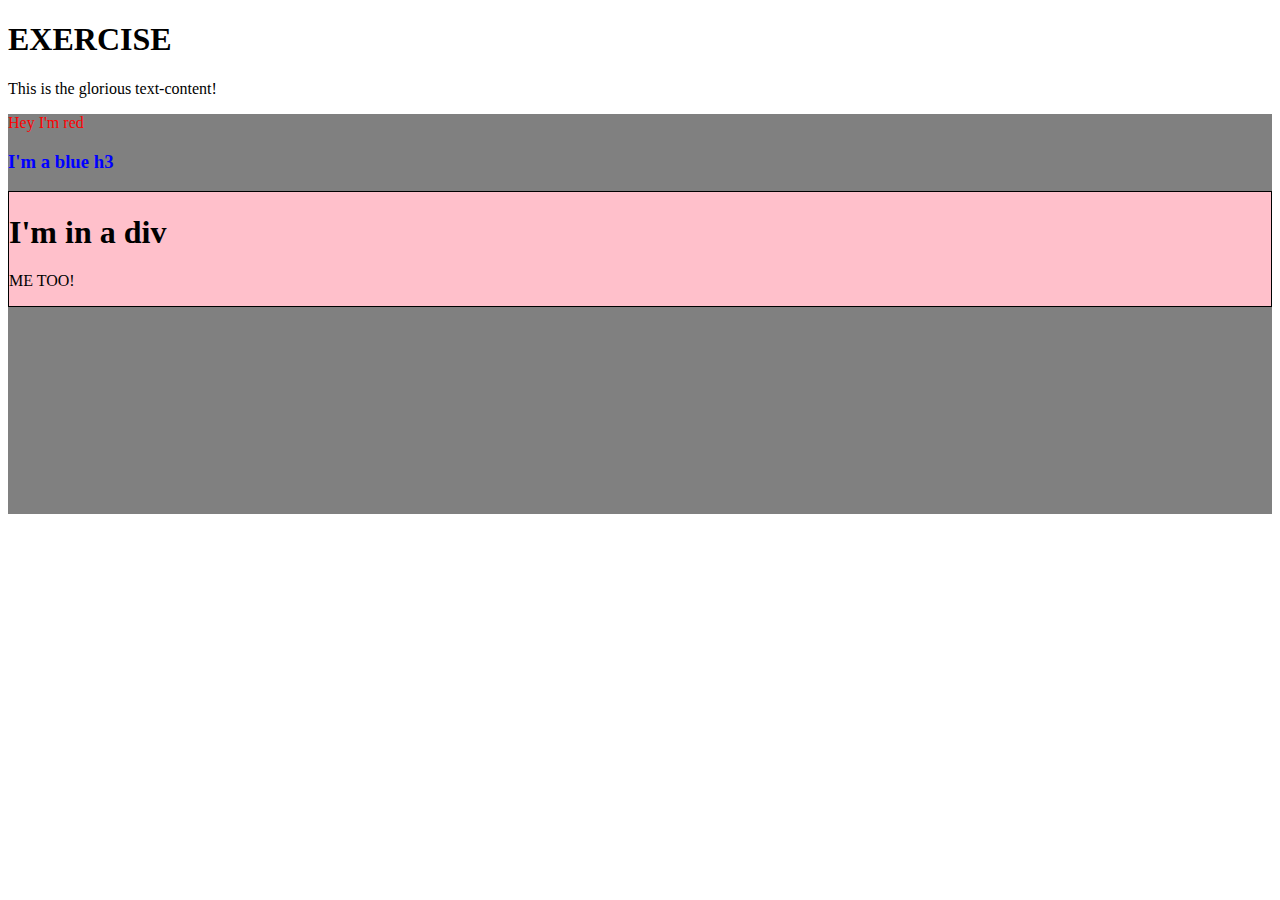
<file: index.html>
<!DOCTYPE html>
<html lang="en">
<head>
    <meta charset="UTF-8">
    <meta name="viewport" content="width=device-width, initial-scale=1.0">
    <title>Document</title>
</head>
<body>
    <h1>EXERCISE</h1>
    <div id="container"> </div>
    <script src="dom.js"></script>
</body>
</html>
</file>
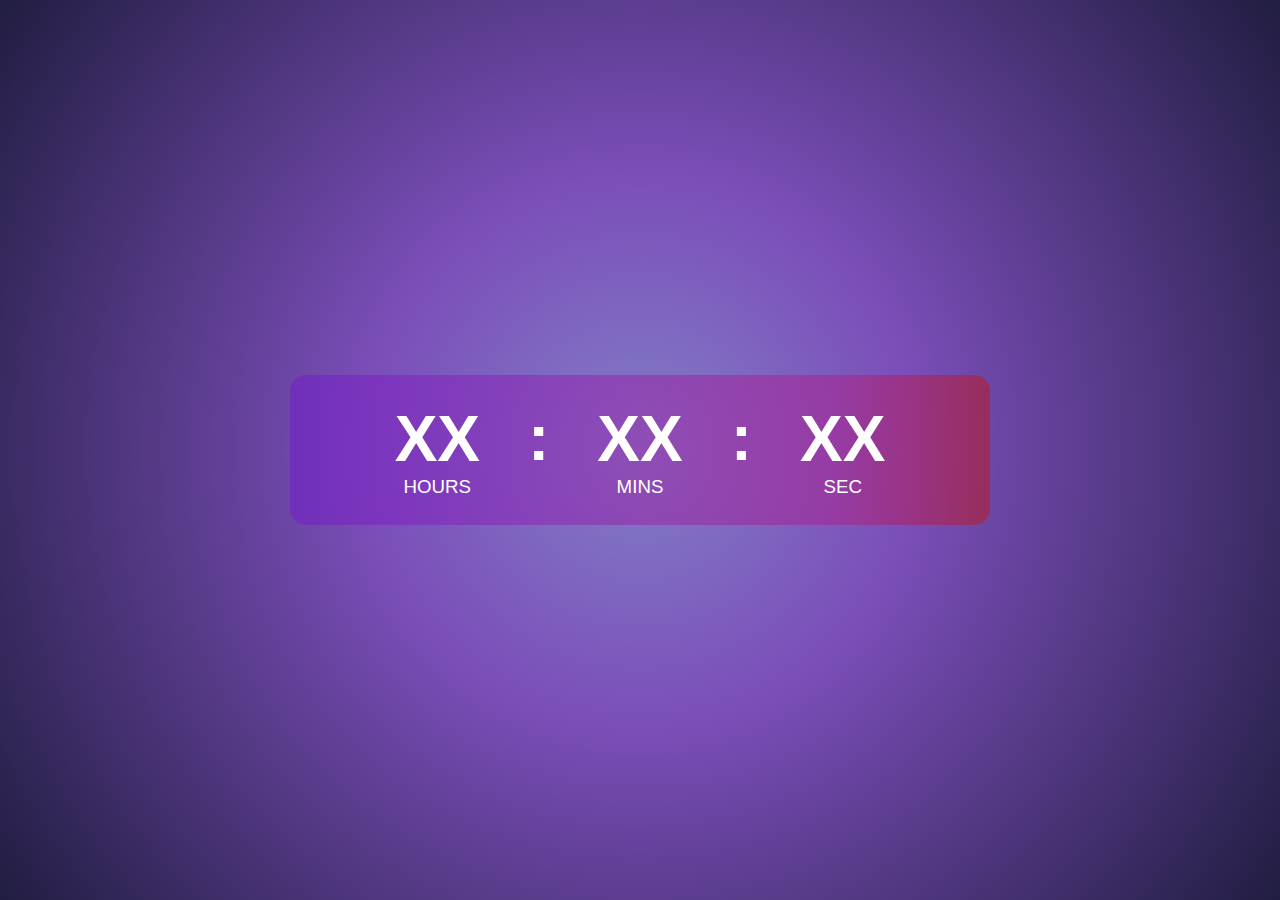
<file: digitalClock/index.html>
<!DOCTYPE html>
<html lang="en">
<head>
    <meta charset="UTF-8">
    <meta name="viewport" content="width=device-width, initial-scale=1.0">
    <title>Clock</title>
    <link rel="stylesheet" href="style.css">
    
</head>
<body>
    <div class="clock">
        <div class="hours">
            <h3 class="hours__number number">XX</h3>
            <h3 class="hours__text text">HOURS</h3>
        </div>
        <h3 class="symbol">:</h3>
        <div class="MINS">
            <h3 class="MINS__number number">XX</h3>
            <h3 class="MINS__text text">MINS</h3>
        </div>
        <h3 class="symbol">:</h3>
        <div class="SEC">
            <h3 class="SEC__number number">XX</h3>
            <h3 class="SEC__text text">SEC</h3>
        </div>
    </div>
    
    <script src="index.js"></script>
</body>
</html>
</file>
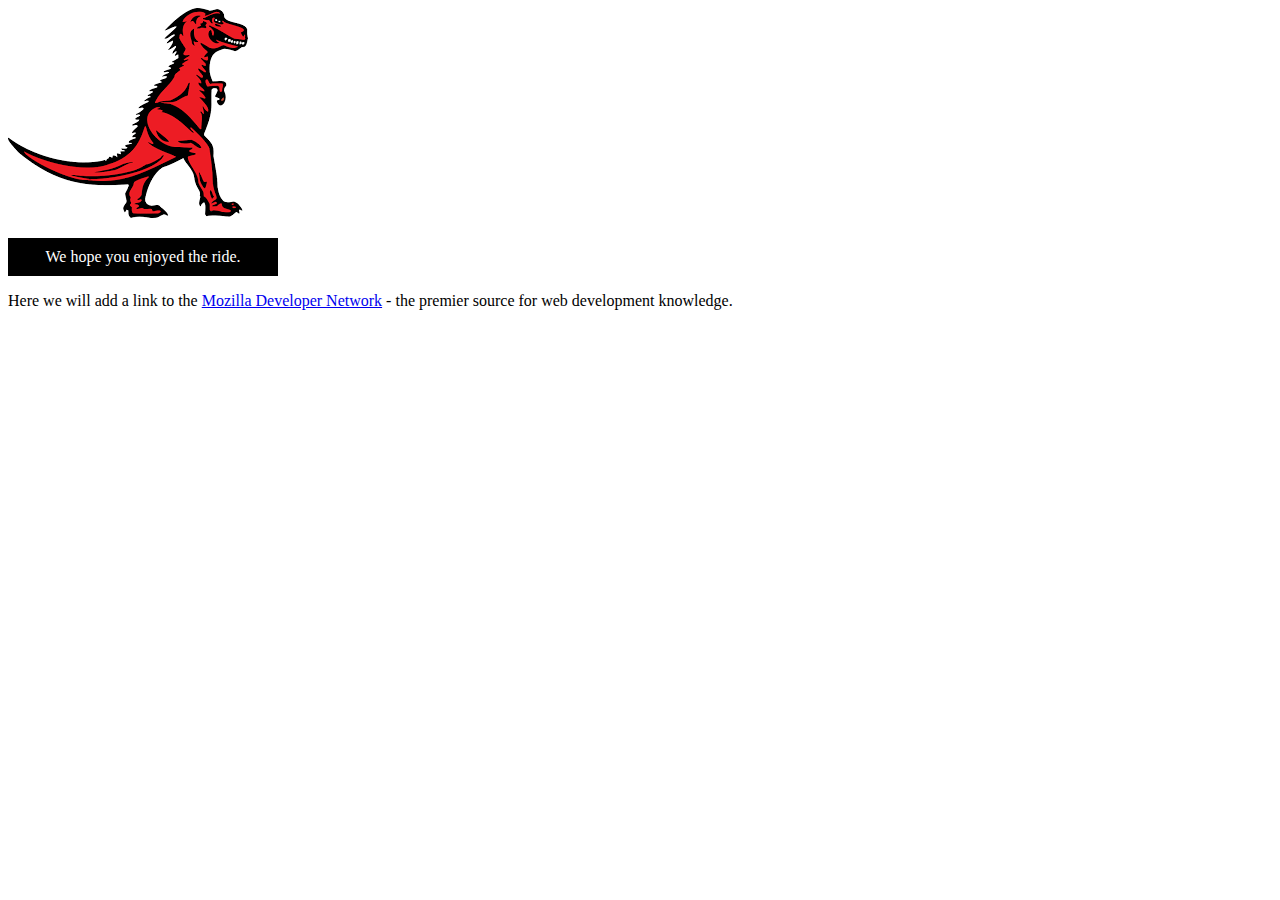
<file: dinosour/index.html>
<!DOCTYPE html>
<html lang="en-us">
  <head>

    <meta charset="utf-8">
    <meta name="viewport" content="width=device-width, initial-scale=1.0">
    <title>Simple DOM example</title>
    <style>
      .highlight {
        color: white;
        background-color: black;
        padding: 10px;
        width: 250px;
        text-align: center;
      }
    </style>
    
  </head>
  <body>
      <section>
        <img src="dinosaur.png" alt="A red Tyrannosaurus Rex: A two legged dinosaur standing upright like a human, with small arms, and a large head with lots of sharp teeth.">
        <p>Here we will add a link to the <a href="https://www.mozilla.org/">Mozilla homepage</a></p>
      </section>
      <script src="index.js"></script>
  </body>
</html>
</file>
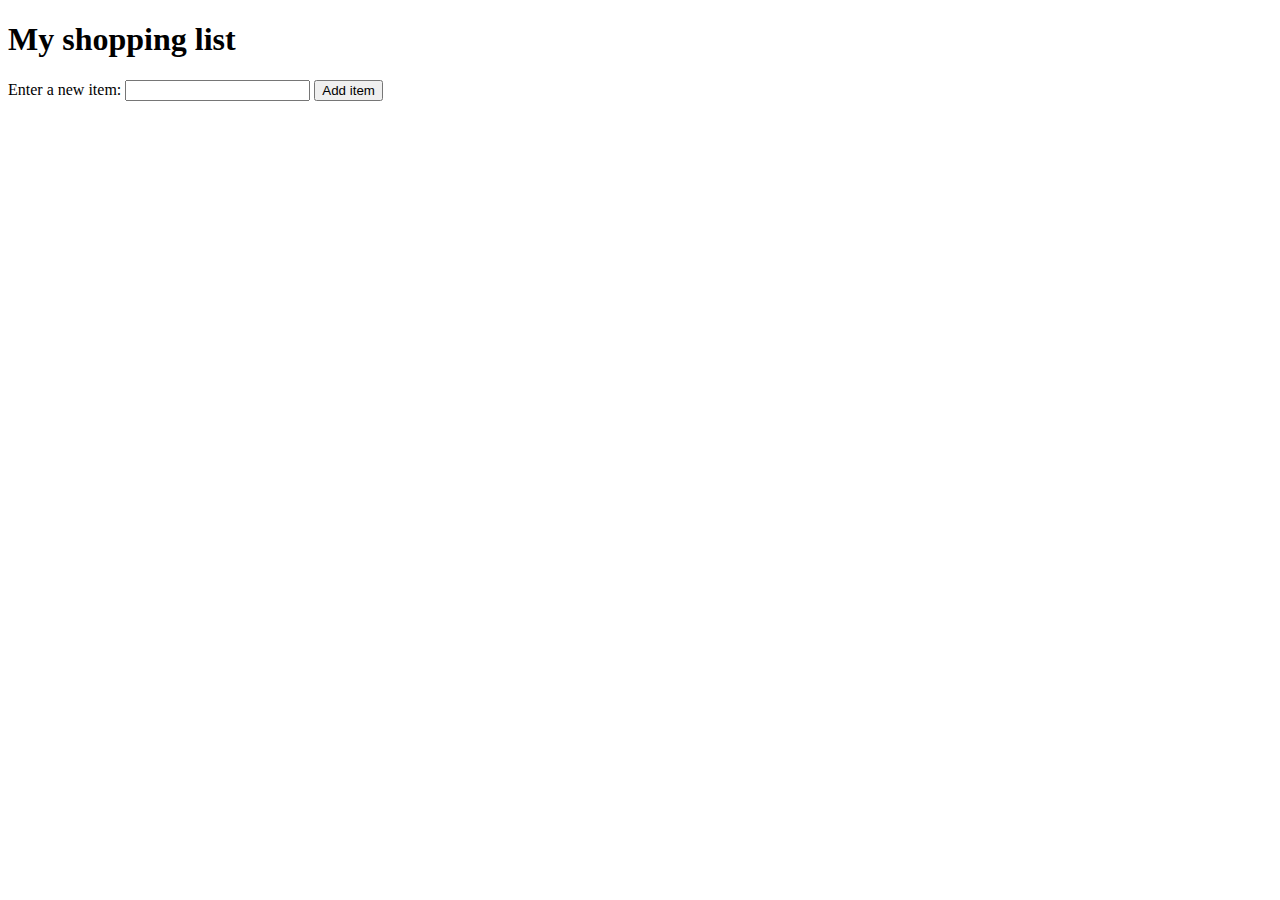
<file: myShoppingList/index.html>
<!DOCTYPE html>
<html lang="en-us">
  <head>
    <meta charset="utf-8">
    <meta name="viewport" content="width=device-width, initial-scale=1.0">
    <title>Shopping list example</title>
    <style>
      li {
        margin-bottom: 10px;
      }

      li button {
        font-size: 8px;
        margin-left: 20px;
        color: #666;
      }
    </style>
  </head>
  <body>

    <h1>My shopping list</h1>

    <div>
      <label for="item">Enter a new item:</label>
      <input type="text" name="item" id="item">
      <button>Add item</button>
    </div>

    <ul>

    </ul>

    <script>
        const list = document.querySelector('ul');
        const input =document.querySelector('input');
        const button =document.querySelector('button');

        button.addEventListener('click', (e) => {
            const myItem= input.value;
            
            if(input.value !=''){
            const listItem =document.createElement('li');
            const listText =document.createElement('span');
            const listBtn =document.createElement('button');

            listText.textContent=myItem;
            listBtn.textContent='Delete';

            listItem.appendChild(listText);
            listItem.appendChild(listBtn);
            list.appendChild(listItem);

        //     listItem.appendChild(listText);
        // listText.textContent = myItem;
        // listItem.appendChild(listBtn);
        // listBtn.textContent = 'Delete';
        // list.appendChild(listItem);

        listBtn.addEventListener('click',(e)=>{
            list.removeChild(listItem);
        });
        input.value=''; //test nanti
        ;}
        else {
            alert("enter new item!");
        }
        
        input.focus()
        });


    </script>
  </body>
</html>
</file>
<file: digitalClock/style.css>
* {
    margin: 0;
    padding: 0;
    font-family: 'Poppins', sans-serif;
    box-sizing: border-box;

}

body{
    height: 100vh;
    width: 100ww;
    display: flex;
    align-items: center;
    justify-content: center;
    background: rgb(130,126,199);
    background: radial-gradient(circle, rgba(130,126,199,1) 0%, rgba(123,78,185,1) 35%, rgba(33,29,65,1) 100%);
}

.clock {
    width: 700px;
    height: 150px;
    background: rgb(114,21,208);
    background: linear-gradient(90deg, rgba(114,21,208,0.45011600928074247) 0%, rgba(179,23,136,0.4663573085846868) 78%, rgba(191,23,23,0.5174013921113689) 100%);
    
    color: white;
    display: flex;
    justify-content: center;
    align-items: center;
    gap: 3rem;
    border-radius: 1em;

    
}

.number{
    font-size: 4rem;
}

.symbol{
    font-size: 4rem;
    margin-bottom: 1.5rem;
}

.text{
    font-weight: 300;
    text-align: center;
}
</file>
